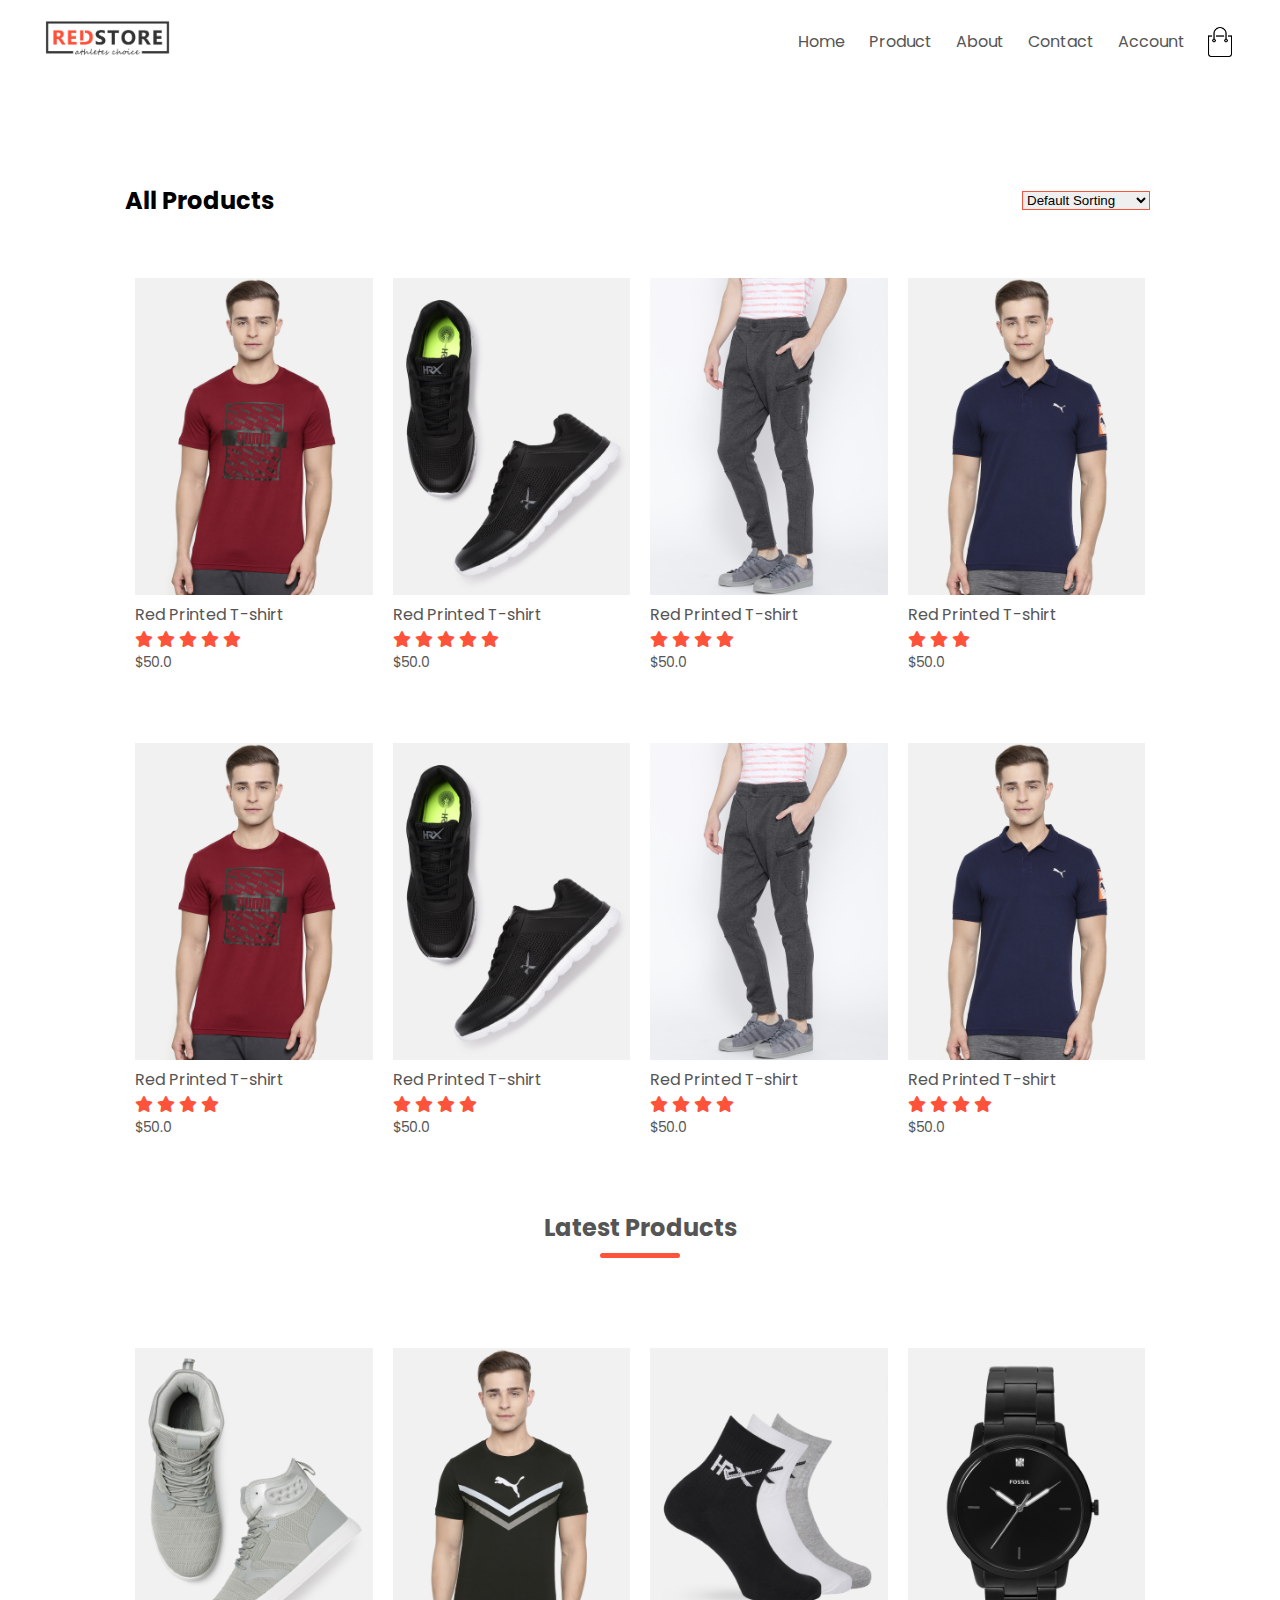
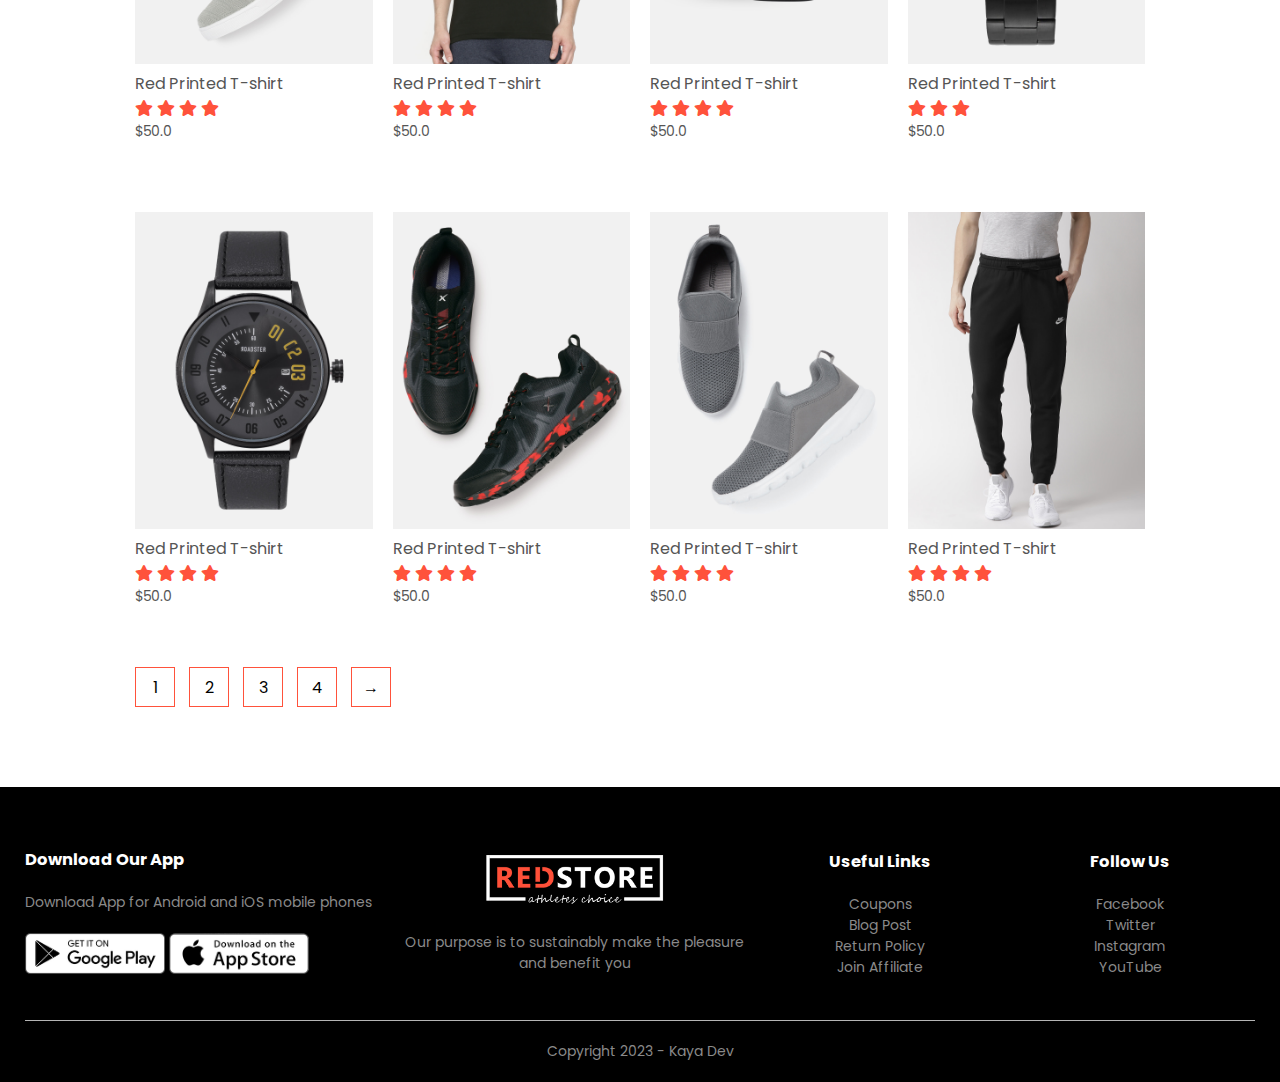
<file: products.html>
<!DOCTYPE html>
<html lang="en">
<head>
    <meta charset="UTF-8">
    <meta name="viewport" content="width=device-width, initial-scale=1.0">
    <title>All Products - RedStore | Ecommerce Website Design</title>
    <link rel="stylesheet" href="style.css">
    <link href="https://fonts.googleapis.com/css2?family=Poppins:ital,wght@0,100;0,200;0,300;0,400;0,500;0,600;0,700;1,400&display=swap" rel="stylesheet">
    <link rel="stylesheet" href="https://cdnjs.cloudflare.com/ajax/libs/font-awesome/5.15.4/css/all.min.css">
</head>
<body>
    <div class="container">
        <div class="navbar">
            <div class="logo">
                <img src="images/logo.png" alt="Logo" width="125px">
            </div>
            <nav>
                <ul id="MenuItems">
                    <li><a href="#">Home</a></li>
                    <li><a href="#">Product</a></li>
                    <li><a href="#">About</a></li>
                    <li><a href="#">Contact</a></li>
                    <li><a href="#">Account</a></li>
                </ul>
            </nav>
            <img src="images/cart.png" alt="Cart" width="30px" height="30px">
            <img src="images/menu.png" class="menu-icon" onclick="menutoggle()" alt="Menu">
        </div>
    </div>
    <div class="small-container">
        <div class="row row-2">
            <h2>All Products</h2>
            <select>
                <option>Default Sorting</option>
                <option>Sort by Price</option>
                <option>Sort by Popularity</option>
                <option>Sort by Rating</option>
                <option>Sort by Sale</option>
            </select>
        </div>
        <div class="row">
            <div class="col-4">
                <img src="images/product-1.jpg" alt="Product 1">
                <h4>Red Printed T-shirt</h4>
                <div class="rating">
                    <i class="fa fa-star"></i>
                    <i class="fa fa-star"></i>
                    <i class="fa fa-star"></i>
                    <i class="fa fa-star"></i>
                    <i class="fa fa-star"></i>
                </div>
                <p>$50.0</p>
            </div>
            <div class="col-4">
                <img src="images/product-2.jpg" alt="Product 2">
                <h4>Red Printed T-shirt</h4>
                <div class="rating">
                    <i class="fa fa-star"></i>
                    <i class="fa fa-star"></i>
                    <i class="fa fa-star"></i>
                    <i class="fa fa-star"></i>
                    <i class="fa fa-star"></i>
                </div>
                <p>$50.0</p>
            </div>
            <div class="col-4">
                <img src="images/product-3.jpg" alt="Product 3">
                <h4>Red Printed T-shirt</h4>
                <div class="rating">
                    <i class="fa fa-star"></i>
                    <i class="fa fa-star"></i>
                    <i class="fa fa-star"></i>
                    <i class="fa fa-star"></i>
                    <i class="fa fa-star-o"></i>
                </div>
                <p>$50.0</p>
            </div>
            <div class="col-4">
                <img src="images/product-4.jpg" alt="Product 4">
                <h4>Red Printed T-shirt</h4>
                <div class="rating">
                    <i class="fa fa-star"></i>
                    <i class="fa fa-star"></i>
                    <i class="fa fa-star"></i>
                    <i class="fa fa-star-o"></i>
                    <i class="fa fa-star-o"></i>
                </div>
                <p>$50.0</p>
            </div>
        </div>
        <div class="row">
            <div class="col-4">
                <img src="images/product-1.jpg" alt="Product 1">
                <h4>Red Printed T-shirt</h4>
                <div class="rating">
                    <i class="fa fa-star"></i>
                    <i class="fa fa-star"></i>
                    <i class="fa fa-star"></i>
                    <i class="fa fa-star"></i>
                    <i class="fa fa-star-o"></i>
                </div>
                <p>$50.0</p>
            </div>
            <div class="col-4">
                <img src="images/product-2.jpg" alt="Product 2">
                <h4>Red Printed T-shirt</h4>
                <div class="rating">
                    <i class="fa fa-star"></i>
                    <i class="fa fa-star"></i>
                    <i class="fa fa-star"></i>
                    <i class="fa fa-star"></i>
                    <i class="fa fa-star-o"></i>
                </div>
                <p>$50.0</p>
            </div>
            <div class="col-4">
                <img src="images/product-3.jpg" alt="Product 3">
                <h4>Red Printed T-shirt</h4>
                <div class="rating">
                    <i class="fa fa-star"></i>
                    <i class="fa fa-star"></i>
                    <i class="fa fa-star"></i>
                    <i class="fa fa-star"></i>
                    <i class="fa fa-star-half-o"></i>
                </div>
                <p>$50.0</p>
            </div>
            <div class="col-4">
                <img src="images/product-4.jpg" alt="Product 4">
                <h4>Red Printed T-shirt</h4>
                <div class="rating">
                    <i class="fa fa-star"></i>
                    <i class="fa fa-star"></i>
                    <i class="fa fa-star"></i>
                    <i class="fa fa-star"></i>
                    <i class="fa fa-star-o"></i>
                </div>
                <p>$50.0</p>
            </div>
        </div>
        <h2 class="title">Latest Products</h2>
        <div class="row">
            <div class="col-4">
                <img src="images/product-5.jpg" alt="Product 5">
                <h4>Red Printed T-shirt</h4>
                <div class="rating">
                    <i class="fa fa-star"></i>
                    <i class="fa fa-star"></i>
                    <i class="fa fa-star"></i>
                    <i class="fa fa-star"></i>
                    <i class="fa fa-star-o"></i>
                </div>
                <p>$50.0</p>
            </div>
            <div class="col-4">
                <img src="images/product-6.jpg" alt="Product 6">
                <h4>Red Printed T-shirt</h4>
                <div class="rating">
                    <i class="fa fa-star"></i>
                    <i class="fa fa-star"></i>
                    <i class="fa fa-star"></i>
                    <i class="fa fa-star"></i>
                    <i class="fa fa-star-o"></i>
                </div>
                <p>$50.0</p>
            </div>
            <div class="col-4">
                <img src="images/product-7.jpg" alt="Product 7">
                <h4>Red Printed T-shirt</h4>
                <div class="rating">
                    <i class="fa fa-star"></i>
                    <i class="fa fa-star"></i>
                    <i class="fa fa-star"></i>
                    <i class="fa fa-star"></i>
                    <i class="fa fa-star-half-o"></i>
                </div>
                <p>$50.0</p>
            </div>
            <div class="col-4">
                <img src="images/product-8.jpg" alt="Product 8">
                <h4>Red Printed T-shirt</h4>
                <div class="rating">
                    <i class="fa fa-star"></i>
                    <i class="fa fa-star"></i>
                    <i class="fa fa-star"></i>
                    <i class="fa fa-star-o"></i>
                    <i class="fa fa-star-o"></i>
                </div>
                <p>$50.0</p>
            </div>
        </div>
        <div class="row">
            <div class="col-4">
                <img src="images/product-9.jpg" alt="Product 9">
                <h4>Red Printed T-shirt</h4>
                <div class="rating">
                    <i class="fa fa-star"></i>
                    <i class="fa fa-star"></i>
                    <i class="fa fa-star"></i>
                    <i class="fa fa-star"></i>
                    <i class="fa fa-star-o"></i>
                </div>
                <p>$50.0</p>
            </div>
            <div class="col-4">
                <img src="images/product-10.jpg" alt="Product 10">
                <h4>Red Printed T-shirt</h4>
                <div class="rating">
                    <i class="fa fa-star"></i>
                    <i class="fa fa-star"></i>
                    <i class="fa fa-star"></i>
                    <i class="fa fa-star"></i>
                    <i class="fa fa-star-o"></i>
                </div>
                <p>$50.0</p>
            </div>
            <div class="col-4">
                <img src="images/product-11.jpg" alt="Product 11">
                <h4>Red Printed T-shirt</h4>
                <div class="rating">
                    <i class="fa fa-star"></i>
                    <i class="fa fa-star"></i>
                    <i class="fa fa-star"></i>
                    <i class="fa fa-star"></i>
                    <i class="fa fa-star-half-o"></i>
                </div>
                <p>$50.0</p>
            </div>
            <div class="col-4">
                <img src="images/product-12.jpg" alt="Product 12">
                <h4>Red Printed T-shirt</h4>
                <div class="rating">
                    <i class="fa fa-star"></i>
                    <i class="fa fa-star"></i>
                    <i class="fa fa-star"></i>
                    <i class="fa fa-star"></i>
                    <i class="fa fa-star-o"></i>
                </div>
                <p>$50.0</p>
            </div>
        </div>
        <div class="page-btn">
            <span>1</span>
            <span>2</span>
            <span>3</span>
            <span>4</span>
            <span>&#8594;</span>
        </div>
    </div>
    <div class="footer">
        <div class="container">
            <div class="row">
                <div class="footer-col-1">
                    <h3>Download Our App</h3>
                    <p>Download App for Android and iOS mobile phones</p>
                    <div class="app-logo">
                        <img src="images/play-store.png" alt="Play Store">
                        <img src="images/app-store.png" alt="App Store">
                    </div>
                </div>
                <div class="footer-col-2">
                    <img src="images/logo-white.png" alt="Logo">
                    <p>Our purpose is to sustainably make the pleasure and benefit you</p>
                </div>
                <div class="footer-col-3">
                    <h3>Useful Links</h3>
                    <ul>
                        <li>Coupons</li>
                        <li>Blog Post</li>
                        <li>Return Policy</li>
                        <li>Join Affiliate</li>
                    </ul>
                </div>
                <div class="footer-col-4">
                    <h3>Follow Us</h3>
                    <ul>
                        <li>Facebook</li>
                        <li>Twitter</li>
                        <li>Instagram</li>
                        <li>YouTube</li>
                    </ul>
                </div>
            </div>
            <hr>
            <p class="Copyright">Copyright 2023 - Kaya Dev</p>
        </div>
    </div>
    <script>
        var MenuItems = document.getElementById("MenuItems");
        MenuItems.style.maxHeight = "0px";
        function menutoggle(){
            if(MenuItems.style.maxHeight === "0px") {
                MenuItems.style.maxHeight = "200px";
            } else {
                MenuItems.style.maxHeight = "0px";
            }
        }
    </script>
</body>
</html>
</file>
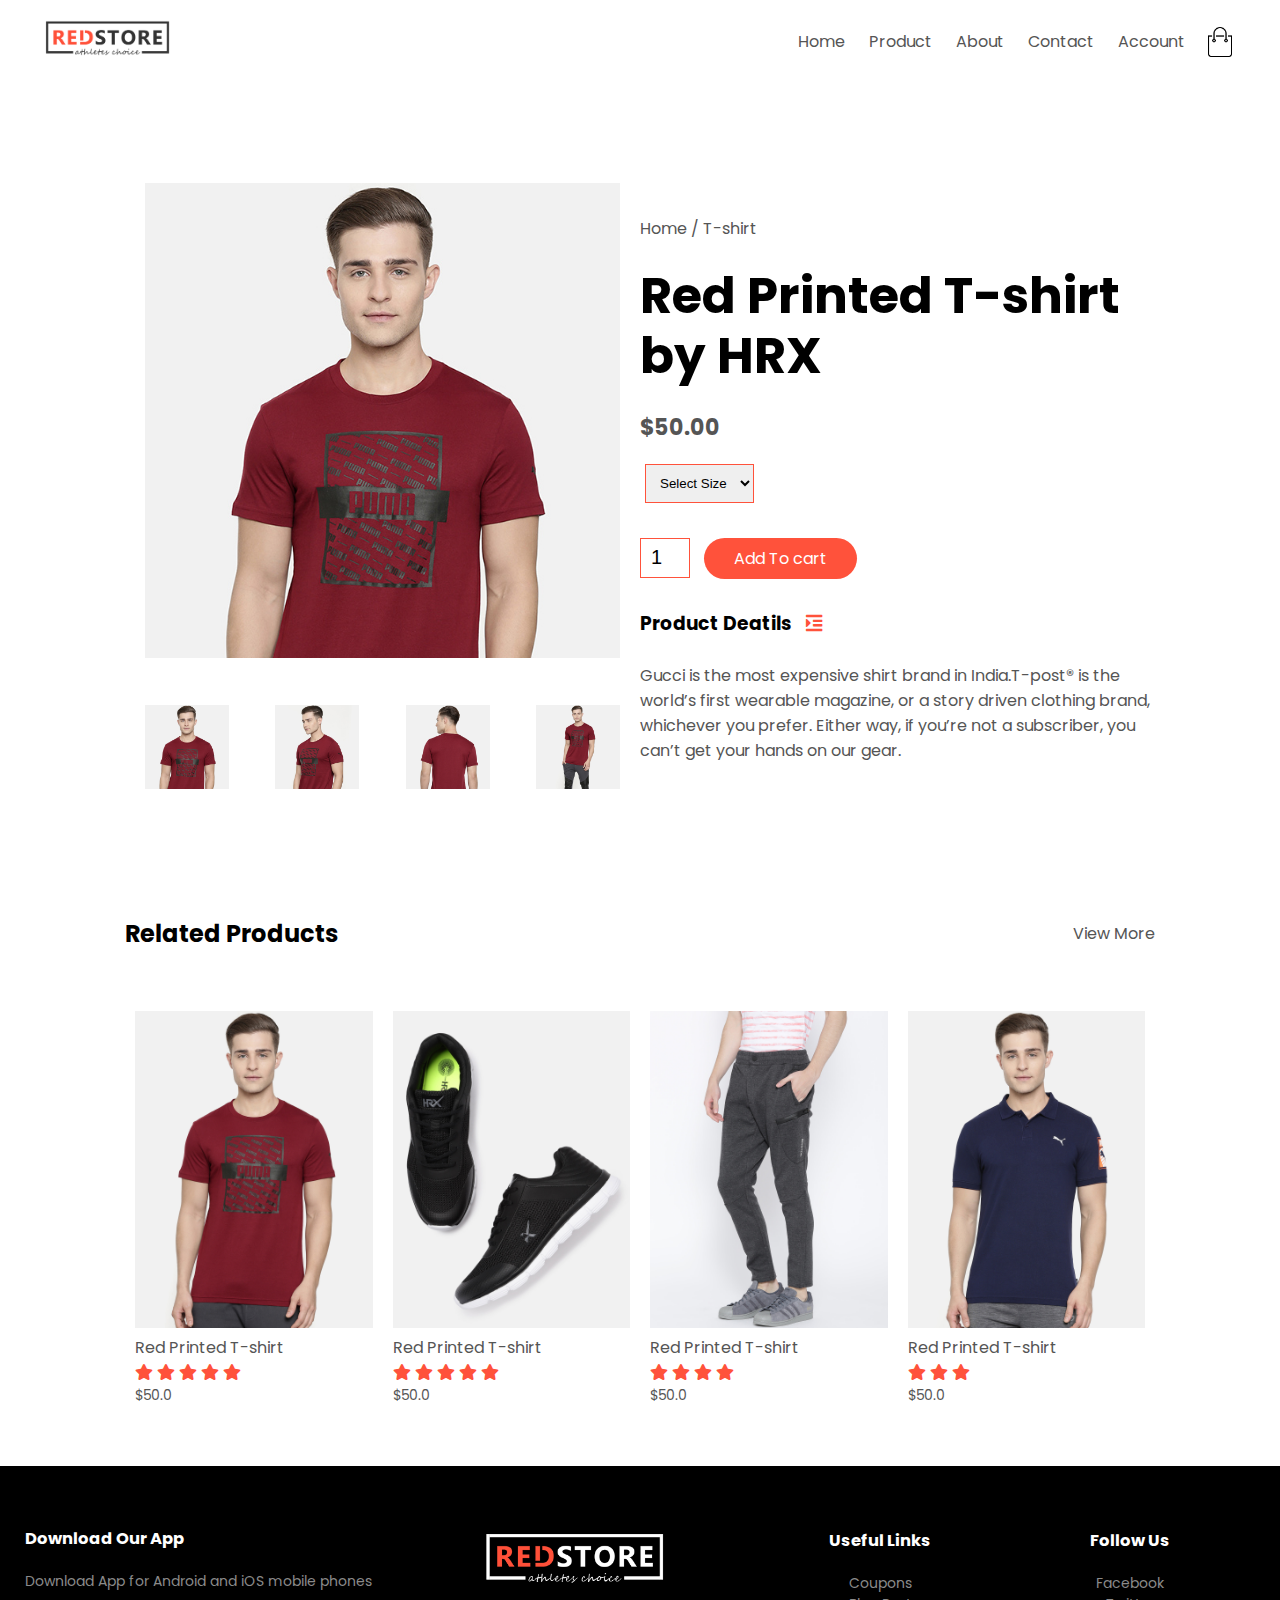
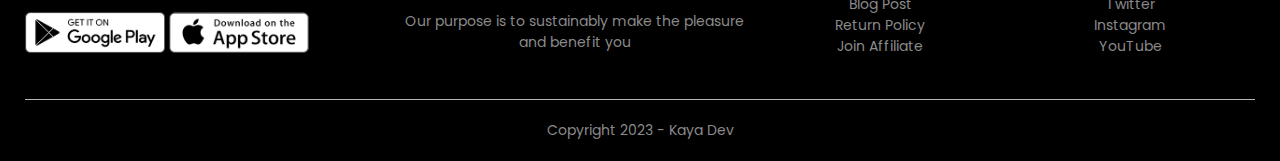
<file: products_deatils.html>
<!DOCTYPE html>
<html lang="en">
<head>
    <meta charset="UTF-8">
    <meta name="viewport" content="width=device-width, initial-scale=1.0">
    <title>All Products - RedStore | Ecommerce Website Design</title>
    <link rel="stylesheet" href="style.css">
    <link href="https://fonts.googleapis.com/css2?family=Poppins:ital,wght@0,100;0,200;0,300;0,400;0,500;0,600;0,700;1,400&display=swap" rel="stylesheet">
    <link rel="stylesheet" href="https://cdnjs.cloudflare.com/ajax/libs/font-awesome/5.15.4/css/all.min.css">
</head>
<body>
    <div class="container">
        <div class="navbar">
            <div class="logo">
                <img src="images/logo.png" alt="Logo" width="125px">
            </div>
            <nav>
                <ul id="MenuItems">
                    <li><a href="#">Home</a></li>
                    <li><a href="#">Product</a></li>
                    <li><a href="#">About</a></li>
                    <li><a href="#">Contact</a></li>
                    <li><a href="#">Account</a></li>
                </ul>
            </nav>
            <img src="images/cart.png" alt="Cart" width="30px" height="30px">
            <img src="images/menu.png" class="menu-icon" onclick="menutoggle()" alt="Menu">
        </div>
    </div>
<!---------------------single product deatils---------------->
<div class="small-container single-product">
    <div class="row">
        <div class="col-2">
            <img src="images/gallery-1.jpg" width="100%" id="ProductImg">
            
            <div class="small-img-row">
                <div class="small-img-col">
                    <img src="images/gallery-1.jpg" width="100%" class="small-img">
                </div>
                <div class="small-img-col">
                    <img src="images/gallery-2.jpg" width="100%" class="small-img">
                </div>
                <div class="small-img-col">
                    <img src="images/gallery-3.jpg" width="100%" class="small-img">
                </div>
                <div class="small-img-col">
                    <img src="images/gallery-4.jpg" width="100%" class="small-img">
                </div>

            </div>





        </div>
        <div class="col-2">
           <p>Home / T-shirt</p>
           <h1>Red Printed T-shirt by HRX</h1>
           <h4>$50.00</h4>
           <select>
            <option>Select Size</option>
            <option>XXL</option>
            <option>XL</option>
            <option>Large</option>
            <option>Medium</option>
            <option>Small</option>
           </select>
           <input type="number" value="1">
           <a href="" class="btn">Add To cart</a>
           <h3>Product Deatils <i class="fa fa-indent"></i></h3>
           <br>
           <p>Gucci is the most expensive shirt brand in India.T-post® is the world’s first wearable magazine, or a story driven clothing brand, whichever you prefer. Either way, if you’re not a subscriber, you can’t get your hands on our gear.</p>
        </div>
    </div>
</div>
<!----------------------Title-------------->
<div class="small-container">
    <div class="row row-2">
        <h2>Related Products</h2>
        <p>View More</p>
    </div>
</div>
    <div class="small-container">
       
        <div class="row">
            <div class="col-4">
                <img src="images/product-1.jpg" alt="Product 1">
                <h4>Red Printed T-shirt</h4>
                <div class="rating">
                    <i class="fa fa-star"></i>
                    <i class="fa fa-star"></i>
                    <i class="fa fa-star"></i>
                    <i class="fa fa-star"></i>
                    <i class="fa fa-star"></i>
                </div>
                <p>$50.0</p>
            </div>
            <div class="col-4">
                <img src="images/product-2.jpg" alt="Product 2">
                <h4>Red Printed T-shirt</h4>
                <div class="rating">
                    <i class="fa fa-star"></i>
                    <i class="fa fa-star"></i>
                    <i class="fa fa-star"></i>
                    <i class="fa fa-star"></i>
                    <i class="fa fa-star"></i>
                </div>
                <p>$50.0</p>
            </div>
            <div class="col-4">
                <img src="images/product-3.jpg" alt="Product 3">
                <h4>Red Printed T-shirt</h4>
                <div class="rating">
                    <i class="fa fa-star"></i>
                    <i class="fa fa-star"></i>
                    <i class="fa fa-star"></i>
                    <i class="fa fa-star"></i>
                    <i class="fa fa-star-o"></i>
                </div>
                <p>$50.0</p>
            </div>
            <div class="col-4">
                <img src="images/product-4.jpg" alt="Product 4">
                <h4>Red Printed T-shirt</h4>
                <div class="rating">
                    <i class="fa fa-star"></i>
                    <i class="fa fa-star"></i>
                    <i class="fa fa-star"></i>
                    <i class="fa fa-star-o"></i>
                    <i class="fa fa-star-o"></i>
                </div>
                <p>$50.0</p>
            </div>
        </div>
       
      
      
    </div>
    <div class="footer">
        <div class="container">
            <div class="row">
                <div class="footer-col-1">
                    <h3>Download Our App</h3>
                    <p>Download App for Android and iOS mobile phones</p>
                    <div class="app-logo">
                        <img src="images/play-store.png" alt="Play Store">
                        <img src="images/app-store.png" alt="App Store">
                    </div>
                </div>
                <div class="footer-col-2">
                    <img src="images/logo-white.png" alt="Logo">
                    <p>Our purpose is to sustainably make the pleasure and benefit you</p>
                </div>
                <div class="footer-col-3">
                    <h3>Useful Links</h3>
                    <ul>
                        <li>Coupons</li>
                        <li>Blog Post</li>
                        <li>Return Policy</li>
                        <li>Join Affiliate</li>
                    </ul>
                </div>
                <div class="footer-col-4">
                    <h3>Follow Us</h3>
                    <ul>
                        <li>Facebook</li>
                        <li>Twitter</li>
                        <li>Instagram</li>
                        <li>YouTube</li>
                    </ul>
                </div>
            </div>
            <hr>
            <p class="Copyright">Copyright 2023 - Kaya Dev</p>
        </div>
    </div>
    <script>
        var MenuItems = document.getElementById("MenuItems");
        MenuItems.style.maxHeight = "0px";
        function menutoggle(){
            if(MenuItems.style.maxHeight === "0px") {
                MenuItems.style.maxHeight = "200px";
            } else {
                MenuItems.style.maxHeight = "0px";
            }
        }
    </script>

<script>
    var ProductImg = document.getElementById("ProductImg");
    var SmallImg = document.getElementsByClassName("small-img");

    SmallImg[0].onclick = function() {
        ProductImg.src = SmallImg[0].src; 
    }

    SmallImg[1].onclick = function() {
        ProductImg.src = SmallImg[1].src; 
    }

    SmallImg[2].onclick = function() {
        ProductImg.src = SmallImg[2].src; 
    }

    SmallImg[3].onclick = function() {
        ProductImg.src = SmallImg[3].src; 
    }
</script>

</body>
</html>
</file>
<file: style.css>
* {
    margin: 0;
    padding: 0;
    box-sizing: border-box;
}

body {
    font-family: 'Poppins', sans-serif;
}

.navbar {
    display: flex;
    align-items: center;
    padding: 20px;
}

nav {
    flex: 1;
    text-align: right;
}

nav ul {
    display: inline-block;
    list-style-type: none;
}

nav ul li {
    display: inline-block;
    margin-right: 20px;
}

a {
    text-decoration: none;
    color: #555;
}

p {
    color: #555;
}

.container {
    max-width: 1300px;
    margin: auto;
    padding-left: 25px;
    padding-right: 25px;
}

.row {
    display: flex;
    align-items: center;
    flex-wrap: wrap;
    justify-content: space-around;
}

.col-2 {
    flex-basis: 50%;
    min-width: 300px;
}

.col-2 img {
    max-width: 100%;
    padding: 50px 0;
}

.col-2 h1 {
    font-size: 50px;
    line-height: 60px;
    margin: 25px 0;
}

.btn {
    display: inline-block;
    background: #ff523b;
    color: #fff;
    padding: 8px 30px;
    margin: 30px 0;
    border-radius: 30px;
    transition: background 0.5s;
}

.btn:hover {
    background: #563434;
}

.header {
    background: radial-gradient(#fff, #ffd6d6);
}

.header .row {
    margin-top: 70px;
}

.categories {
    margin: 70px 0;
}

.col-3 {
    flex-basis: 30%;
    min-width: 250px;
    margin-bottom: 30px;
}

.col-3 img {
    width: 100%;
}

.small-container {
    max-width: 1080px;
    margin: auto;
    padding-left: 25px;
    padding-right: 25px;
}

.col-4 {
    flex-basis: 25%;
    padding: 10px;
    min-width: 200px;
    margin-bottom: 50px;
    transition: transform 0.5s;
}

.col-4 img {
    width: 100%;
}

.title {
    text-align: center;
    margin: 0 auto 80px;
    position: relative;
    line-height: 60px;
    color: #555;
}

.title::after {
    content: '';
    background: #ff523b;
    width: 80px;
    height: 5px;
    border-radius: 5px;
    position: absolute;
    bottom: 0;
    left: 50%;
    transform: translateX(-50%);
}

h4 {
    color: #555;
    font-weight: normal;
}

.col-4 p {
    font-size: 14px;
}

.rating .fa {
    color: #ff523b;
}

.col-4:hover {
    transform: translate(-5px);
}

.offer {
    background: radial-gradient(#fff, #ffd6d6);
    padding: 30px 0;
    margin-top: 80px;
}

.col-2.offer-img {
    padding: 50px;
}

small {
    color: #555;
}

.testimonial{
    padding-top: 100px;
}
.testimonial col-3{
    text-align: center;
    padding: 40px 20px;
    box-shadow: 0 0 20px 0px rgba(0, 0, 0, 0.1);
    cursor: pointer;
    transition: transform 0.5s;
}
.testimonial .col-3 img{
    width: 50px;
    margin-top: 20px;
    border-radius: 50%;
}
.testimonial .col-3:hover{
    transform: translateY(-10px);
}
.fa.fa-quote-left{
    font-size: 34px;
    color: #ff523b;
}
.col-3 p{
    font-size: 12px;
    margin: 12px 0;
    color: #777;
}
.testimonial .col-3:hover h3{
    font-weight: 600;
    color: #555;
    font-size: 16px;
}


.brands{
    margin: 100px auto;
}
.col-5{
    width: 160px;
}
.col-5 img{
    width: 100%;
    cursor: pointer;
    filter: grayscale(100%);
}
.col-5 img:hover{
    filter: grayscale(0);
}

.footer{
    background: #000;
    color: #8a8a8a;
    font-size: 14px;
    padding: 60px 0 20px;
} 

.footer p{
    color: #8a8a8a;
}

.footer h3{
    color: #fff;
    margin-bottom: 20px;
}
.footer-col-1, .footer-col-2, .footer-col-3, .footer-col-4{
    min-width: 250px;
    margin-bottom: 20px;
}
.footer-col-1{
    flex-basis: 30%;
}
.footer-col-2{
    flex: 1;
    text-align: center;
}
.footer-col-2 img{
    width: 180px;
    margin-bottom: 20px;
}
.footer-col-3, .footer-col-4{
    flex-basis: 12%;
    text-align: center;
}
ul{
    list-style-type: none;
}

.app-logo{
    margin-top: 20px;
}
.app-logo img{
    width: 140px;
}
.footer hr{
    border: none;
    background: #b5b5b5;
    height: 1px;
    margin: 20px 0;
}
.Copyright{
    text-align: center;
}
.menu-icon{
    width: 28px;
    margin-left: 20px;
    display: none;
}

.single-product{
    margin-top: 80px;
}
.single-product .col-2 img{
    padding: 20px;   
}
.single-product h4{
    margin: 20px 0;
    font-size: 22px;
    font-weight: bold;
}
.single-product select{
    display: block;
    padding: 10px;
    margin-top: 20px;
}
.single-product input{
    width: 50px;
    height: 40px;
    padding-left: 10px;
    font-size: 20px;
    margin-right: 10px;
    border: 1px solid #ff523b;
}
input:focus{
    outline: none;
}
.single-product .fa{
    color: #ff523b;
    margin-left: 10px;
}
.small-img-row{
    display: flex;
    justify-content: space-between;
}
.small-img-col{
    flex-basis: 24%;
    cursor: pointer;
}


























@media only screen and (max-width: 800px){
     nav ul{
        position: absolute;
        top: 70px;
        left: 0;
        background: #333;
        width: 100%;
        overflow: hidden;
        transition: max-height 0.5s;
     }
     nav ul li{
        display: block;
        margin-right: 50px;
        margin-top: 10px;
        margin-bottom: 10px;
     }
     nav ul li a{
        color: #fff;

     }
     .menu-icon{
        display: block;
        cursor: pointer;
     }
}

.row-2{
    justify-content: space-between;
    margin: 100px auto 50px;
}
select{
    border: 1px solid #ff523b;
    margin: 5px;
}

select:focus{
    outline: none;
}

.page-btn{
    margin:0 auto 80px;
}
.page-btn span{
    display: inline-block;
    border: 1px solid #ff523b;
    margin-left: 10px;
    width: 40px;
    height: 40px;
    text-align: center;
    line-height: 40px;
    cursor: pointer;
}
.page-btn span:hover{
    background: #ff523b;
    color: #fff;
}

@media only screen and (max-width: 600px){
    .row{
        text-align: center;
    }
    .col-2, .col-3, .col-4{
        flex-basis: 100%;
    }
    .single-product .row{
        text-align: left;
    }
    .single-product .col-2{
        padding: 20px 0;
    }
    .single-product h1{
        font-size:26px;
        line-height: 32px;
    }
}
</file>
